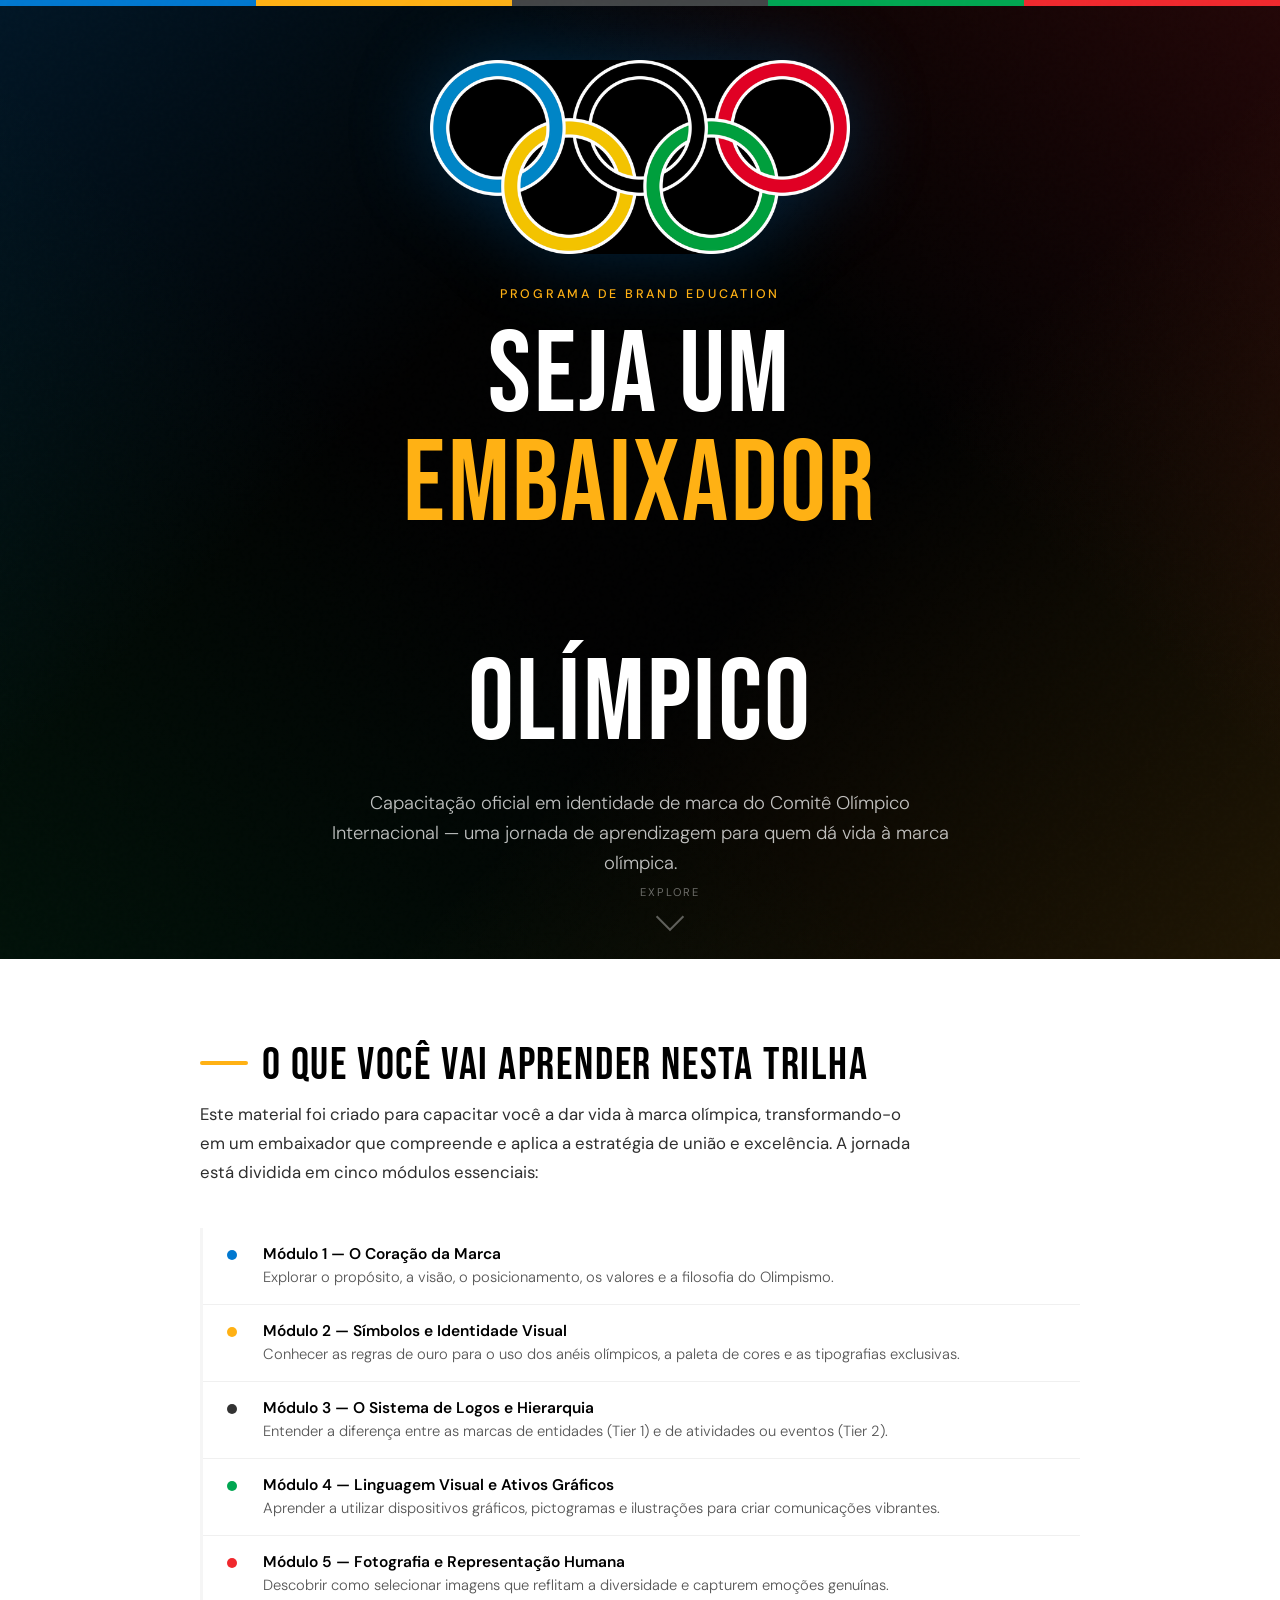
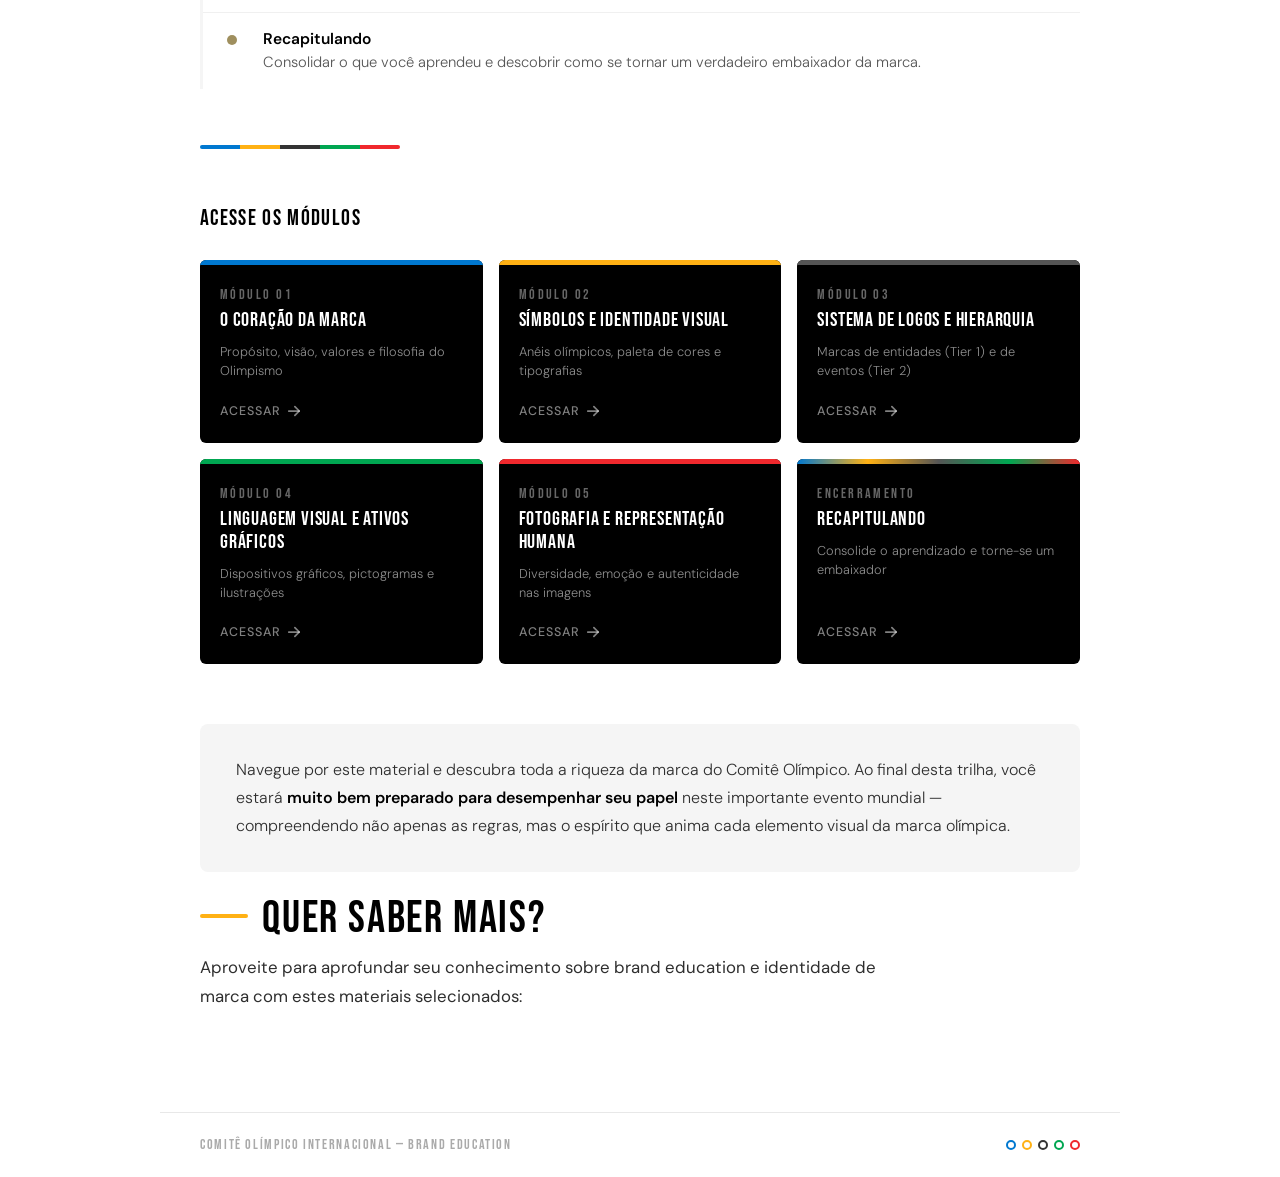
<file: index.html>
<!DOCTYPE html>
<html lang="pt-BR">
<head>
  <meta charset="UTF-8" />
  <meta name="viewport" content="width=device-width, initial-scale=1.0" />
  <title>Brand Education — Comitê Olímpico Internacional</title>

  <!-- Fontes do Google Fonts -->
  <link rel="preconnect" href="https://fonts.googleapis.com" />
  <link rel="preconnect" href="https://fonts.gstatic.com" crossorigin />
  <link href="https://fonts.googleapis.com/css2?family=Bebas+Neue&family=DM+Sans:ital,opsz,wght@0,9..40,300;0,9..40,400;0,9..40,500;0,9..40,600;1,9..40,300&display=swap" rel="stylesheet" />

  <!-- Estilos da página -->
  <link rel="stylesheet" href="style.css" />
</head>
<body>

  <!-- ═══════════════════════════════════════
       HERO — seção de abertura (fundo preto)
  ════════════════════════════════════════ -->
  <header class="hero">

    <!-- Barra de 5 cores no topo da página -->
    <div class="stripe-bar">
      <span></span>
      <span></span>
      <span></span>
      <span></span>
      <span></span>
    </div>

    <!-- Logo: anéis olímpicos com fundo transparente -->
    <img
      class="logo-rings"
      src="assets/rings.png"
      alt="Anéis Olímpicos — Comitê Olímpico Internacional"
    />

    <!-- Supertítulo (eyebrow) -->
    <p class="eyebrow">Programa de Brand Education</p>

    <!-- Título principal -->
    <h1 class="hero-title">
      Seja um<br>
      <span class="accent">Embaixador</span><br>
      Olímpico
    </h1>

    <!-- Subtítulo -->
    <p class="hero-subtitle">
      Capacitação oficial em identidade de marca do Comitê Olímpico Internacional — uma jornada de aprendizagem para quem dá vida à marca olímpica.
    </p>

    <!-- Indicação visual de scroll -->
    <div class="scroll-cue">
      <span>Explore</span>
      <div class="scroll-arrow"></div>
    </div>

  </header>


  <!-- ═══════════════════════════════════════
       CONTEÚDO — seção principal (fundo branco)
  ════════════════════════════════════════ -->
  <main class="content-section">

    <!-- Heading da seção -->
    <h2 class="section-heading">
      <span class="line-accent"></span>O que você vai aprender nesta trilha
    </h2>

    <!-- Texto de introdução -->
    <p class="intro-text">
      Este material foi criado para capacitar você a dar vida à marca olímpica, transformando-o em um embaixador que compreende e aplica a estratégia de união e excelência. A jornada está dividida em cinco módulos essenciais:
    </p>

    <!-- Lista descritiva dos módulos -->
    <ul class="module-list">
      <li>
        <span class="dot dot-blue"></span>
        <div>
          <strong>Módulo 1 — O Coração da Marca</strong>
          <p>Explorar o propósito, a visão, o posicionamento, os valores e a filosofia do Olimpismo.</p>
        </div>
      </li>
      <li>
        <span class="dot dot-yellow"></span>
        <div>
          <strong>Módulo 2 — Símbolos e Identidade Visual</strong>
          <p>Conhecer as regras de ouro para o uso dos anéis olímpicos, a paleta de cores e as tipografias exclusivas.</p>
        </div>
      </li>
      <li>
        <span class="dot dot-black"></span>
        <div>
          <strong>Módulo 3 — O Sistema de Logos e Hierarquia</strong>
          <p>Entender a diferença entre as marcas de entidades (Tier 1) e de atividades ou eventos (Tier 2).</p>
        </div>
      </li>
      <li>
        <span class="dot dot-green"></span>
        <div>
          <strong>Módulo 4 — Linguagem Visual e Ativos Gráficos</strong>
          <p>Aprender a utilizar dispositivos gráficos, pictogramas e ilustrações para criar comunicações vibrantes.</p>
        </div>
      </li>
      <li>
        <span class="dot dot-red"></span>
        <div>
          <strong>Módulo 5 — Fotografia e Representação Humana</strong>
          <p>Descobrir como selecionar imagens que reflitam a diversidade e capturem emoções genuínas.</p>
        </div>
      </li>
      <li>
        <span class="dot dot-gold"></span>
        <div>
          <strong>Recapitulando</strong>
          <p>Consolidar o que você aprendeu e descobrir como se tornar um verdadeiro embaixador da marca.</p>
        </div>
      </li>
    </ul>

    <!-- Divisor de 5 cores -->
    <div class="color-divider">
      <span></span><span></span><span></span><span></span><span></span>
    </div>

    <!-- Heading dos botões -->
    <p class="buttons-heading">Acesse os módulos</p>

    <!-- Grid de cards clicáveis -->
    <div class="module-grid" id="moduleGrid">

      <a href="https://coracao-marca-olimpica-mob7zc1.gamma.site/" target="_blank" class="module-card card-m1">
        <div class="card-color-bar"></div>
        <div class="card-body">
          <span class="card-num">Módulo 01</span>
          <span class="card-title">O Coração da Marca</span>
          <p class="card-desc">Propósito, visão, valores e filosofia do Olimpismo</p>
          <span class="card-arrow">
            Acessar
            <svg viewBox="0 0 16 16"><line x1="2" y1="8" x2="14" y2="8"/><polyline points="9,3 14,8 9,13"/></svg>
          </span>
        </div>
      </a>

      <a href="https://modulo2-simbolos-identid-3u4ua3j.gamma.site/" target="_blank" class="module-card card-m2">
        <div class="card-color-bar"></div>
        <div class="card-body">
          <span class="card-num">Módulo 02</span>
          <span class="card-title">Símbolos e Identidade Visual</span>
          <p class="card-desc">Anéis olímpicos, paleta de cores e tipografias</p>
          <span class="card-arrow">
            Acessar
            <svg viewBox="0 0 16 16"><line x1="2" y1="8" x2="14" y2="8"/><polyline points="9,3 14,8 9,13"/></svg>
          </span>
        </div>
      </a>

      <a href="https://sistema-logos-hierarquia-4lpbh2m.gamma.site/" target="_blank" class="module-card card-m3">
        <div class="card-color-bar"></div>
        <div class="card-body">
          <span class="card-num">Módulo 03</span>
          <span class="card-title">Sistema de Logos e Hierarquia</span>
          <p class="card-desc">Marcas de entidades (Tier 1) e de eventos (Tier 2)</p>
          <span class="card-arrow">
            Acessar
            <svg viewBox="0 0 16 16"><line x1="2" y1="8" x2="14" y2="8"/><polyline points="9,3 14,8 9,13"/></svg>
          </span>
        </div>
      </a>

      <a href="https://linguagem-visual-olimpic-xavu4z2.gamma.site/" target="_blank" class="module-card card-m4">
        <div class="card-color-bar"></div>
        <div class="card-body">
          <span class="card-num">Módulo 04</span>
          <span class="card-title">Linguagem Visual e Ativos Gráficos</span>
          <p class="card-desc">Dispositivos gráficos, pictogramas e ilustrações</p>
          <span class="card-arrow">
            Acessar
            <svg viewBox="0 0 16 16"><line x1="2" y1="8" x2="14" y2="8"/><polyline points="9,3 14,8 9,13"/></svg>
          </span>
        </div>
      </a>

      <a href="https://modulo5-fotografia-inclu-5q0bzl3.gamma.site/" target="_blank" class="module-card card-m5">
        <div class="card-color-bar"></div>
        <div class="card-body">
          <span class="card-num">Módulo 05</span>
          <span class="card-title">Fotografia e Representação Humana</span>
          <p class="card-desc">Diversidade, emoção e autenticidade nas imagens</p>
          <span class="card-arrow">
            Acessar
            <svg viewBox="0 0 16 16"><line x1="2" y1="8" x2="14" y2="8"/><polyline points="9,3 14,8 9,13"/></svg>
          </span>
        </div>
      </a>

      <a href="https://embaixador-olimpico-2yglolw.gamma.site/" target="_blank" class="module-card card-recap">
        <div class="card-color-bar"></div>
        <div class="card-body">
          <span class="card-num">Encerramento</span>
          <span class="card-title">Recapitulando</span>
          <p class="card-desc">Consolide o aprendizado e torne-se um embaixador</p>
          <span class="card-arrow">
            Acessar
            <svg viewBox="0 0 16 16"><line x1="2" y1="8" x2="14" y2="8"/><polyline points="9,3 14,8 9,13"/></svg>
          </span>
        </div>
      </a>

    </div><!-- /module-grid -->

    <!-- Bloco de texto de encerramento -->
    <div class="footer-text-block">
      <p>
        Navegue por este material e descubra toda a riqueza da marca do Comitê Olímpico. Ao final desta trilha, você estará <strong>muito bem preparado para desempenhar seu papel</strong> neste importante evento mundial — compreendendo não apenas as regras, mas o espírito que anima cada elemento visual da marca olímpica.
      </p>
    </div>

    <!-- Chamada para saber mais -->
      <!-- Heading da seção -->
        <h2 class="section-heading">
          <span class="line-accent"></span>Quer saber mais?
        </h2>

      <!-- Texto de introdução -->
        <p class="intro-text">
          Aproveite para aprofundar seu conhecimento sobre brand education e identidade de marca com estes materiais selecionados:
        </p>


  </main>


  <!-- ── RODAPÉ ── -->
  <footer class="page-footer">
    <span class="footer-brand">Comitê Olímpico Internacional — Brand Education</span>
    <div class="footer-rings">
      <span></span><span></span><span></span><span></span><span></span>
    </div>
  </footer>

  <!-- JavaScript no final do body — carrega depois do HTML -->
  <script src="script.js"></script>

</body>
</html>
</file>
<file: style.css>
/* ============================================================
   BRAND EDUCATION — COMITÊ OLÍMPICO INTERNACIONAL
   Arquivo: style.css
   Descrição: todos os estilos visuais da capa de navegação
   ============================================================ */


/* ── RESET & BASE ─────────────────────────────────────────── */

*, *::before, *::after {
  box-sizing: border-box;
  margin: 0;
  padding: 0;
}

:root {
  --blue:       #0078D0;
  --yellow:     #FFB114;
  --black:      #000000;
  --green:      #00A651;
  --red:        #F0282D;
  --white:      #FFFFFF;
  --gray-dark:  #1a1a1a;
  --gray-mid:   #2E2E2E;
  --gray-light: #f5f5f5;
  --text-body:  #1a1a1a;
}

html {
  scroll-behavior: smooth;
}

body {
  font-family: 'DM Sans', Arial, sans-serif;
  background-color: var(--white);
  color: var(--text-body);
  overflow-x: hidden;
  min-height: 100vh;
}


/* ── HERO HEADER ──────────────────────────────────────────── */

.hero {
  position: relative;
  background-color: var(--black);
  min-height: 100vh;
  display: flex;
  flex-direction: column;
  align-items: center;
  justify-content: center;
  overflow: hidden;
  padding: 60px 40px 80px;
}

/* Luzes diagonais coloridas ao fundo */
.hero::before {
  content: '';
  position: absolute;
  inset: 0;
  background:
    linear-gradient(135deg, rgba(0,120,208,0.18)   0%, transparent 35%),
    linear-gradient(225deg, rgba(240,40,45,0.14)    0%, transparent 35%),
    linear-gradient(315deg, rgba(255,177,20,0.12)   0%, transparent 40%),
    linear-gradient(45deg,  rgba(0,166,81,0.10)     0%, transparent 40%);
  pointer-events: none;
}

/* Textura grain sutil */
.hero::after {
  content: '';
  position: absolute;
  inset: 0;
  background-image: url("data:image/svg+xml,%3Csvg viewBox='0 0 256 256' xmlns='http://www.w3.org/2000/svg'%3E%3Cfilter id='noise'%3E%3CfeTurbulence type='fractalNoise' baseFrequency='0.9' numOctaves='4' stitchTiles='stitch'/%3E%3C/filter%3E%3Crect width='100%25' height='100%25' filter='url(%23noise)' opacity='0.04'/%3E%3C/svg%3E");
  opacity: 0.4;
  pointer-events: none;
}


/* ── BARRA DE 5 CORES (topo) ──────────────────────────────── */

.stripe-bar {
  position: absolute;
  top: 0;
  left: 0;
  right: 0;
  height: 6px;
  display: flex;
}

.stripe-bar span              { flex: 1; }
.stripe-bar span:nth-child(1) { background: var(--blue); }
.stripe-bar span:nth-child(2) { background: var(--yellow); }
.stripe-bar span:nth-child(3) { background: #444; }
.stripe-bar span:nth-child(4) { background: var(--green); }
.stripe-bar span:nth-child(5) { background: var(--red); }


/* ── LOGO ─────────────────────────────────────────────────── */

.logo-rings {
  position: relative;
  z-index: 2;
  width: min(420px, 80vw);
  opacity: 0;
  transform: translateY(-24px);
  animation: fadeDown 0.9s cubic-bezier(0.22, 1, 0.36, 1) 0.1s forwards;
  filter: drop-shadow(0 0 40px rgba(0, 120, 208, 0.3));
}


/* ── EYEBROW (supertítulo) ────────────────────────────────── */

.eyebrow {
  position: relative;
  z-index: 2;
  font-family: 'DM Sans', sans-serif;
  font-size: 0.78rem;
  font-weight: 500;
  letter-spacing: 0.22em;
  text-transform: uppercase;
  color: var(--yellow);
  margin-top: 32px;
  margin-bottom: 20px;
  opacity: 0;
  animation: fadeUp 0.8s cubic-bezier(0.22, 1, 0.36, 1) 0.4s forwards;
}


/* ── TÍTULO PRINCIPAL ─────────────────────────────────────── */

.hero-title {
  position: relative;
  z-index: 2;
  font-family: 'Bebas Neue', Impact, sans-serif;
  font-size: clamp(3.4rem, 9vw, 7.2rem);
  font-weight: 400;
  line-height: 0.95;
  letter-spacing: 0.02em;
  color: var(--white);
  text-align: center;
  max-width: 900px;
  opacity: 0;
  animation: fadeUp 0.9s cubic-bezier(0.22, 1, 0.36, 1) 0.55s forwards;
}

.hero-title .accent {
  color: var(--yellow);
  display: block;
}


/* ── SUBTÍTULO ────────────────────────────────────────────── */

.hero-subtitle {
  position: relative;
  z-index: 2;
  font-size: clamp(0.95rem, 2.2vw, 1.15rem);
  font-weight: 300;
  color: rgba(255, 255, 255, 0.75);
  text-align: center;
  max-width: 640px;
  line-height: 1.65;
  margin-top: 28px;
  opacity: 0;
  animation: fadeUp 0.9s cubic-bezier(0.22, 1, 0.36, 1) 0.75s forwards;
}


/* ── SETA DE SCROLL ───────────────────────────────────────── */

.scroll-cue {
  position: absolute;
  bottom: 32px;
  left: 50%;
  transform: translateX(-50%);
  z-index: 2;
  display: flex;
  flex-direction: column;
  align-items: center;
  gap: 8px;
  opacity: 0;
  animation: fadeUp 0.8s ease 1.4s forwards;
}

.scroll-cue span {
  font-size: 0.7rem;
  letter-spacing: 0.18em;
  text-transform: uppercase;
  color: rgba(255, 255, 255, 0.4);
}

.scroll-arrow {
  width: 20px;
  height: 20px;
  border-right: 2px solid rgba(255, 255, 255, 0.35);
  border-bottom: 2px solid rgba(255, 255, 255, 0.35);
  transform: rotate(45deg);
  animation: bounce 1.6s ease-in-out infinite;
}


/* ── SEÇÃO DE CONTEÚDO ────────────────────────────────────── */

.content-section {
  background: var(--white);
  padding: 80px 40px 60px;
  max-width: 960px;
  margin: 0 auto;
}


/* ── HEADING DE SEÇÃO ─────────────────────────────────────── */

.section-heading {
  font-family: 'Bebas Neue', Impact, sans-serif;
  font-size: clamp(1.8rem, 4vw, 2.8rem);
  font-weight: 400;
  letter-spacing: 0.04em;
  color: var(--black);
  margin-bottom: 8px;
}

.section-heading .line-accent {
  display: inline-block;
  width: 48px;
  height: 4px;
  background: var(--yellow);
  vertical-align: middle;
  margin-right: 14px;
  border-radius: 2px;
}


/* ── TEXTO DE INTRODUÇÃO ──────────────────────────────────── */

.intro-text {
  font-size: 1.05rem;
  font-weight: 400;
  color: var(--gray-mid);
  line-height: 1.75;
  max-width: 720px;
  margin-bottom: 40px;
}


/* ── LISTA DE MÓDULOS ─────────────────────────────────────── */

.module-list {
  list-style: none;
  display: flex;
  flex-direction: column;
  gap: 0;
  margin-bottom: 56px;
  border-left: 3px solid var(--gray-light);
}

.module-list li {
  display: flex;
  align-items: flex-start;
  gap: 16px;
  padding: 16px 0 16px 24px;
  border-bottom: 1px solid #f0f0f0;
  transition: background 0.2s;
}

.module-list li:last-child {
  border-bottom: none;
}

.module-list li strong {
  font-weight: 600;
  font-size: 0.97rem;
  color: var(--black);
  display: block;
  margin-bottom: 2px;
}

.module-list li p {
  font-size: 0.92rem;
  font-weight: 300;
  color: #555;
  line-height: 1.5;
}

/* Pontos coloridos de cada módulo */
.dot {
  display: inline-block;
  width: 10px;
  height: 10px;
  border-radius: 50%;
  margin-right: 10px;
  flex-shrink: 0;
  margin-top: 6px;
}

.dot-blue   { background: var(--blue); }
.dot-yellow { background: var(--yellow); }
.dot-black  { background: #333; }
.dot-green  { background: var(--green); }
.dot-red    { background: var(--red); }
.dot-gold   { background: #9F8F5E; }


/* ── DIVISOR DE CORES ─────────────────────────────────────── */

.color-divider {
  display: flex;
  height: 4px;
  border-radius: 2px;
  overflow: hidden;
  margin: 0 0 56px;
  max-width: 200px;
}

.color-divider span              { flex: 1; }
.color-divider span:nth-child(1) { background: var(--blue); }
.color-divider span:nth-child(2) { background: var(--yellow); }
.color-divider span:nth-child(3) { background: #333; }
.color-divider span:nth-child(4) { background: var(--green); }
.color-divider span:nth-child(5) { background: var(--red); }


/* ── HEADING DOS BOTÕES ───────────────────────────────────── */

.buttons-heading {
  font-family: 'Bebas Neue', sans-serif;
  font-size: 1.4rem;
  letter-spacing: 0.06em;
  color: var(--black);
  margin-bottom: 28px;
}


/* ── GRID DE CARDS ────────────────────────────────────────── */

.module-grid {
  display: grid;
  grid-template-columns: repeat(3, 1fr);
  gap: 16px;
  margin-bottom: 60px;
}

@media (max-width: 640px) {
  .module-grid { grid-template-columns: repeat(2, 1fr); }
}

@media (max-width: 400px) {
  .module-grid { grid-template-columns: 1fr; }
}


/* ── CARD INDIVIDUAL ──────────────────────────────────────── */

.module-card {
  display: flex;
  flex-direction: column;
  text-decoration: none;
  background: var(--black);
  border-radius: 6px;
  overflow: hidden;
  transition:
    transform  0.22s cubic-bezier(0.22, 1, 0.36, 1),
    box-shadow 0.22s ease;
  position: relative;
  /* animação de entrada — controlada pelo JavaScript */
  opacity: 0;
  animation: fadeUp 0.65s cubic-bezier(0.22, 1, 0.36, 1) forwards;
}

.module-card:hover {
  transform: translateY(-4px);
  box-shadow: 0 12px 40px rgba(0, 0, 0, 0.18);
}

/* Barra colorida no topo de cada card */
.card-color-bar {
  height: 5px;
  width: 100%;
}

.card-body {
  padding: 22px 20px 24px;
  flex: 1;
  display: flex;
  flex-direction: column;
  gap: 6px;
}

.card-num {
  font-family: 'Bebas Neue', Impact, sans-serif;
  font-size: 0.85rem;
  letter-spacing: 0.18em;
  color: rgba(255, 255, 255, 0.4);
}

.card-title {
  font-family: 'Bebas Neue', Impact, sans-serif;
  font-size: 1.25rem;
  letter-spacing: 0.04em;
  color: var(--white);
  line-height: 1.15;
  transition: color 0.2s;
}

.card-desc {
  font-size: 0.8rem;
  font-weight: 300;
  color: rgba(255, 255, 255, 0.55);
  line-height: 1.5;
  margin-top: 4px;
}

.card-arrow {
  display: inline-flex;
  align-items: center;
  gap: 6px;
  font-size: 0.78rem;
  font-weight: 500;
  letter-spacing: 0.08em;
  text-transform: uppercase;
  margin-top: auto;
  padding-top: 16px;
  color: rgba(255, 255, 255, 0.5);
  transition: color 0.2s, gap 0.2s;
}

.module-card:hover .card-arrow {
  color: var(--white);
  gap: 10px;
}

.card-arrow svg {
  width: 14px;
  height: 14px;
  fill: none;
  stroke: currentColor;
  stroke-width: 2;
  stroke-linecap: round;
  stroke-linejoin: round;
}

/* Cores das barras por módulo */
.card-m1 .card-color-bar    { background: var(--blue); }
.card-m2 .card-color-bar    { background: var(--yellow); }
.card-m3 .card-color-bar    { background: #555; }
.card-m4 .card-color-bar    { background: var(--green); }
.card-m5 .card-color-bar    { background: var(--red); }
.card-recap .card-color-bar {
  background: linear-gradient(
    90deg,
    var(--blue)   0%,
    var(--yellow) 25%,
    #555          50%,
    var(--green)  75%,
    var(--red)    100%
  );
}

/* Cor do título no hover por módulo */
.card-m1:hover    .card-title { color: var(--blue); }
.card-m2:hover    .card-title { color: var(--yellow); }
.card-m3:hover    .card-title { color: #ccc; }
.card-m4:hover    .card-title { color: var(--green); }
.card-m5:hover    .card-title { color: var(--red); }
.card-recap:hover .card-title { color: var(--yellow); }


/* ── BLOCO DE TEXTO FINAL ─────────────────────────────────── */

.footer-text-block {
  background: var(--gray-light);
  border-radius: 8px;
  padding: 32px 36px;
  margin-bottom: 20px;
}

.footer-text-block p {
  font-size: 1rem;
  font-weight: 300;
  color: var(--gray-mid);
  line-height: 1.75;
}

.footer-text-block strong {
  font-weight: 600;
  color: var(--black);
}


/* ── RODAPÉ ───────────────────────────────────────────────── */

.page-footer {
  border-top: 1px solid #e8e8e8;
  padding: 24px 40px;
  max-width: 960px;
  margin: 0 auto;
  display: flex;
  align-items: center;
  justify-content: space-between;
  gap: 16px;
}

.footer-brand {
  font-family: 'Bebas Neue', sans-serif;
  font-size: 0.85rem;
  letter-spacing: 0.12em;
  color: #aaa;
}

.footer-rings {
  display: flex;
  gap: 6px;
}

.footer-rings span {
  width: 10px;
  height: 10px;
  border-radius: 50%;
  border: 2px solid;
}

.footer-rings span:nth-child(1) { border-color: var(--blue); }
.footer-rings span:nth-child(2) { border-color: var(--yellow); }
.footer-rings span:nth-child(3) { border-color: #333; }
.footer-rings span:nth-child(4) { border-color: var(--green); }
.footer-rings span:nth-child(5) { border-color: var(--red); }


/* ── ANIMAÇÕES ────────────────────────────────────────────── */

@keyframes fadeUp {
  from { opacity: 0; transform: translateY(22px); }
  to   { opacity: 1; transform: translateY(0); }
}

@keyframes fadeDown {
  from { opacity: 0; transform: translateY(-20px); }
  to   { opacity: 1; transform: translateY(0); }
}

@keyframes bounce {
  0%, 100% { transform: rotate(45deg) translateY(0); }
  50%       { transform: rotate(45deg) translateY(5px); }
}

/* Delays escalonados para os cards (aplicados via JS) */
.module-grid.not-visible .module-card {
  animation: none;
  opacity: 0;
}
</file>
